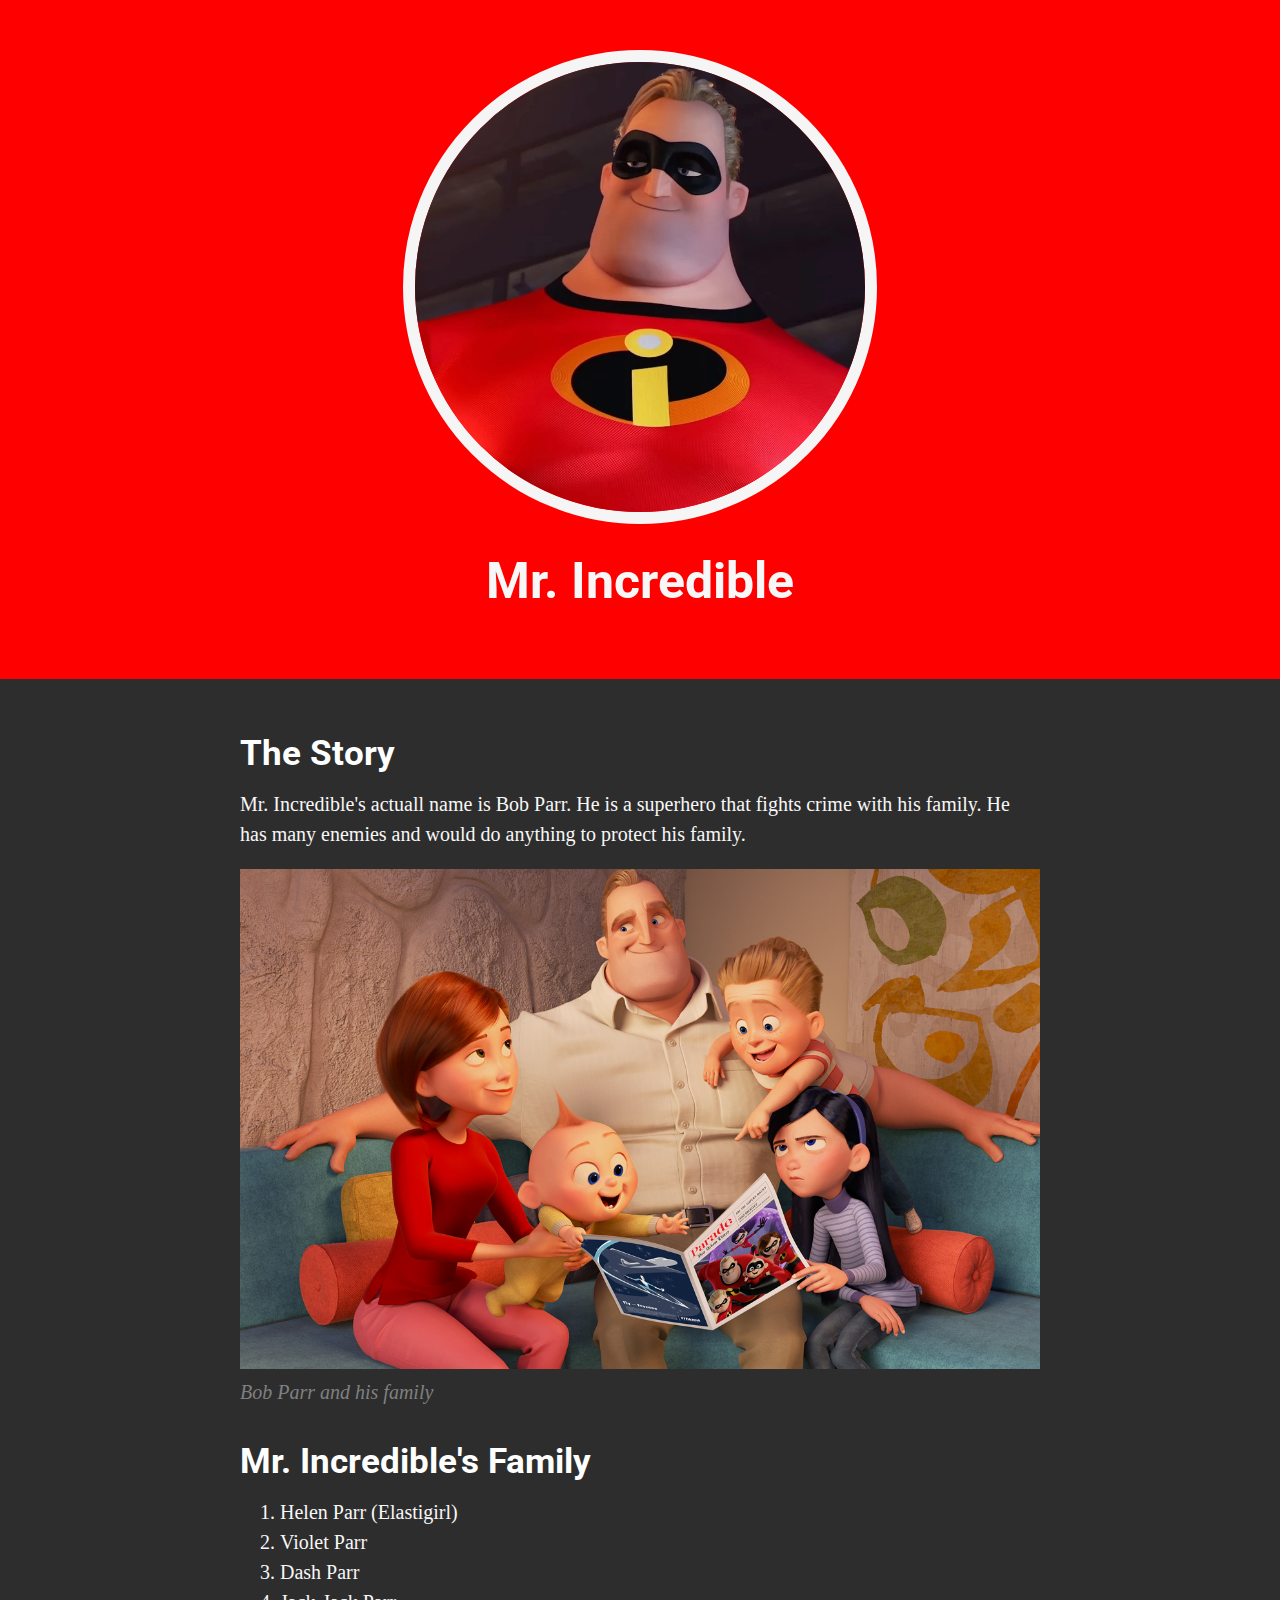
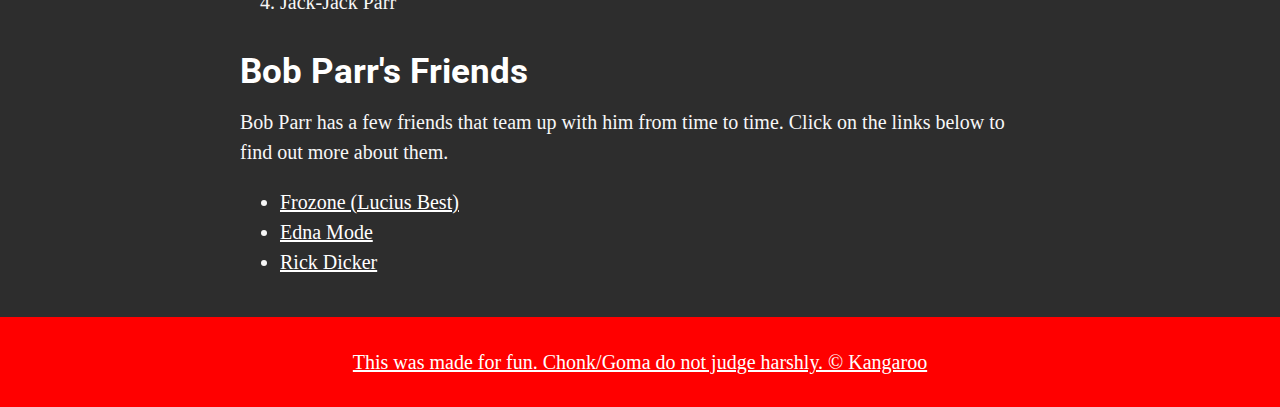
<file: index.html>
<!DOCTYPE html>
<html>
<head>
	<meta charset="utf-8">
	<meta name="viewport" content="width=device-width, initial-scale=1">
	<title>Mr. Incredible</title>
	<link <link rel="icon" href="img/bob-parr.jpeg">
	<link rel="preconnect" href="https://fonts.googleapis.com">
<link rel="preconnect" href="https://fonts.gstatic.com" crossorigin>
<link href="https://fonts.googleapis.com/css2?family=IBM+Plex+Sans+Condensed:wght@300&family=Roboto:wght@900&display=swap" rel="stylesheet">
	<link rel="stylesheet" type="text/css" href="css/hero.css">
</head>
<body>
	<!-- Header Element -->
<header>
	<img src="img/bob-parr.jpeg">
	<h1>Mr. Incredible</h1>
</header>
	<!-- main element -->
	<main>
		<h2>The Story</h2>
		<p>Mr. Incredible's actuall name is Bob Parr. He is a superhero that fights crime with his family. He has many enemies and would do anything to protect his family.</p>
		<img src="img/family.jpeg">
		<p class="caption">Bob Parr and his family</p>

		<!-- Family -->
		<h2>Mr. Incredible's Family</h2>
		<ol>
			<li>Helen Parr (Elastigirl)</li>
			<li>Violet Parr</li>
			<li>Dash Parr</li>
			<li>Jack-Jack Parr</li>
		</ol>
		
		<!-- Friends -->
		<h2>Bob Parr's Friends</h2>
		<p>Bob Parr has a few friends that team up with him from time to time. Click on the links below to find out more about them.</p>
		<ul>
			<li><a target="_blank" href="https://disney.fandom.com/wiki/Frozone">Frozone (Lucius Best)</li>
			<li><a target="_blank" href="https://pixar.fandom.com/wiki/Edna_Mode">Edna Mode</li>
			<li><a target="_blank" href="https://the-incredibles.fandom.com/wiki/Rick_Dicker">Rick Dicker</li>
		</ul>

</main>
<!-- Footer element -->
	<footer>
		<p target="_blank" href="https://www.google.com/imgres?imgurl=https%3A%2F%2Fmedia4.giphy.com%2Fmedia%2F2wW0J6eokaCbCZjcri%2Fgiphy.gif&imgrefurl=https%3A%2F%2Fgiphy.com%2Fexplore%2Fdoing-well&tbnid=YSm575VauWr19M&vet=12ahUKEwihgK700NH4AhWBQ0IHHT2WCKsQMygFegUIARD8AQ..i&docid=w6PdxtT6MD_7oM&w=480&h=270&q=did%20i%20do%20good%20gif&ved=2ahUKEwihgK700NH4AhWBQ0IHHT2WCKsQMygFegUIARD8AQ">This was made for fun. Chonk/Goma do not judge harshly. &copy; Kangaroo</p>
	</footer>
</html>
</file>
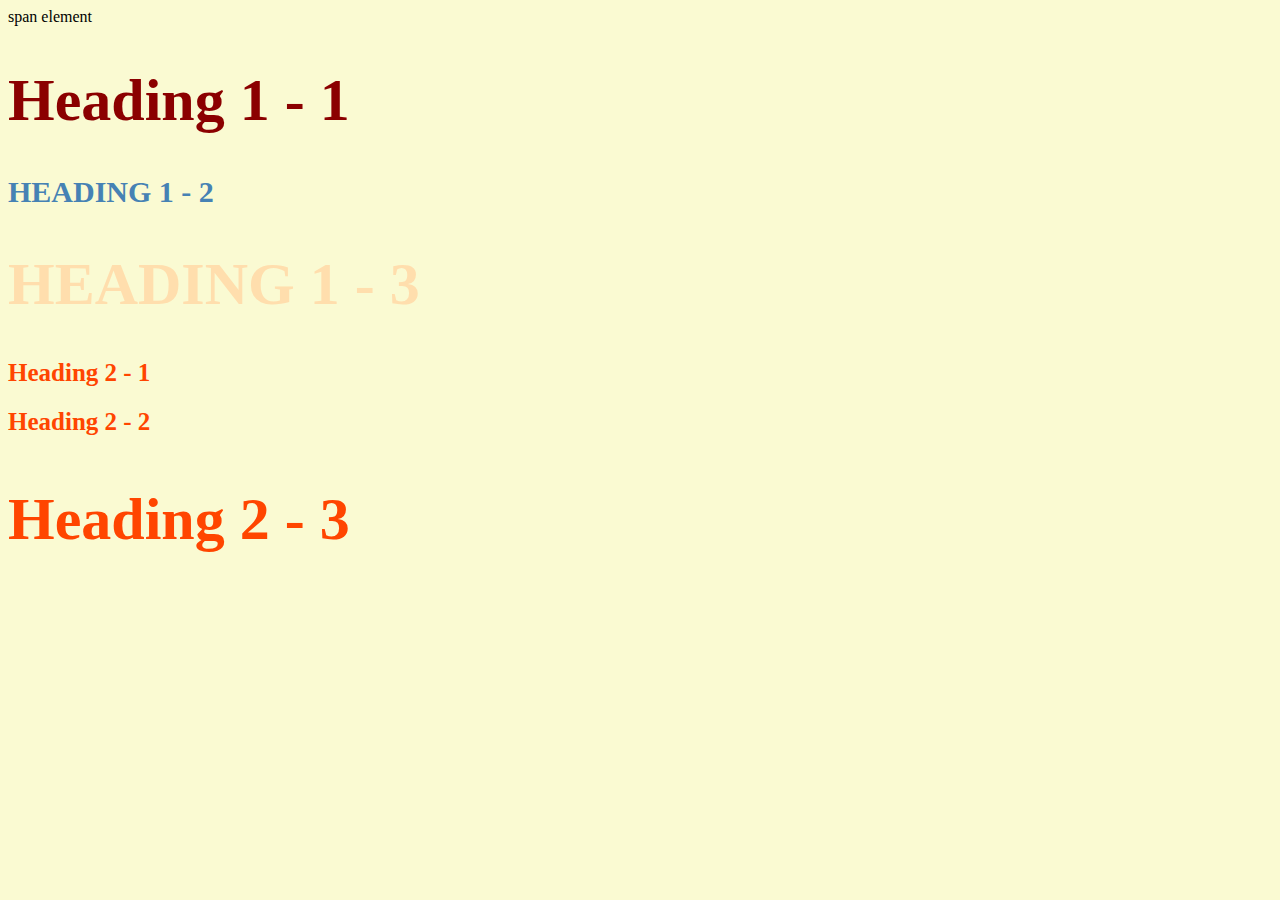
<file: style-test.html>
<!DOCTYPE html>
<html>
<head>
	<meta charset="utf-8">
	<meta name="viewport" content="width=device-width, initial-scale=1">
	<title>Style test</title>
	<link rel="stylesheet" type="text/css" href="css/test.css">
</head>
<body>
	<span>span element</span>
	<h1 class="big"><span>Heading 1<span> - 1</h1>
	<h1 class="uppercase">Heading 1 - 2</h1>
	<h1 class="big uppercase">Heading 1 - 3</h1>
	<h2>Heading 2 - 1</h2>
	<h2>Heading 2 - 2</h2>
	<h2 class="big">Heading 2 - 3</h2> 
</body>
</html>
</file>
<file: css/hero.css>
body{
	margin: 0;
	text
	font-family: Helvetica, Arial, sans-serif;
	background-color: #2D2D2D;
	font-size: 20px;
	line-height: 30px;
	color: #F7F7F7;
}

/*Header Styles*/
header{
	background-color: red;
	text-align: center;
	padding-top: 50px;
	padding-bottom: 50px;
}

h1, h2{
	font-family: 'IBM Plex Sans Condensed', sans-serif;
font-family: 'Roboto', sans-serif;
}

header h1{
	color: #F7F7F7;
	font-size: 50px;
}

header img {
    border-radius: 250px;
    width: 450px;
    border: 12px solid whitesmoke;
}

main{
	max-width: 800px;
	margin: 0 auto;
	padding: 20px;
}

main img{
	max-width: 100%;
}

h2{
	font-size: 35px;
	color: white;
	margin: 40px 0 10px;
}

a{
	color: white;
}

a:hover{
	color: yellow;
}
footer{
	text-align: center;
	background-color: red;
	margin-bottom: 0px;
	padding: 10px;
}

p.caption{
	color:grey;
	font-style: italic;
	margin-top: 0px;
}
</file>
<file: css/test.css>
body{
	background-color: lightgoldenrodyellow;
}
h1{
font-size: 30px;
color: steelblue;
}

h2{
color:  orangered;
font-size: 25px;
}

.big{
font-size: 60px;
}

.uppercase{
text-transform: uppercase;
}

.big.uppercase{
color: navajowhite;
}

h1 span{
color: darkred;
}
</file>
